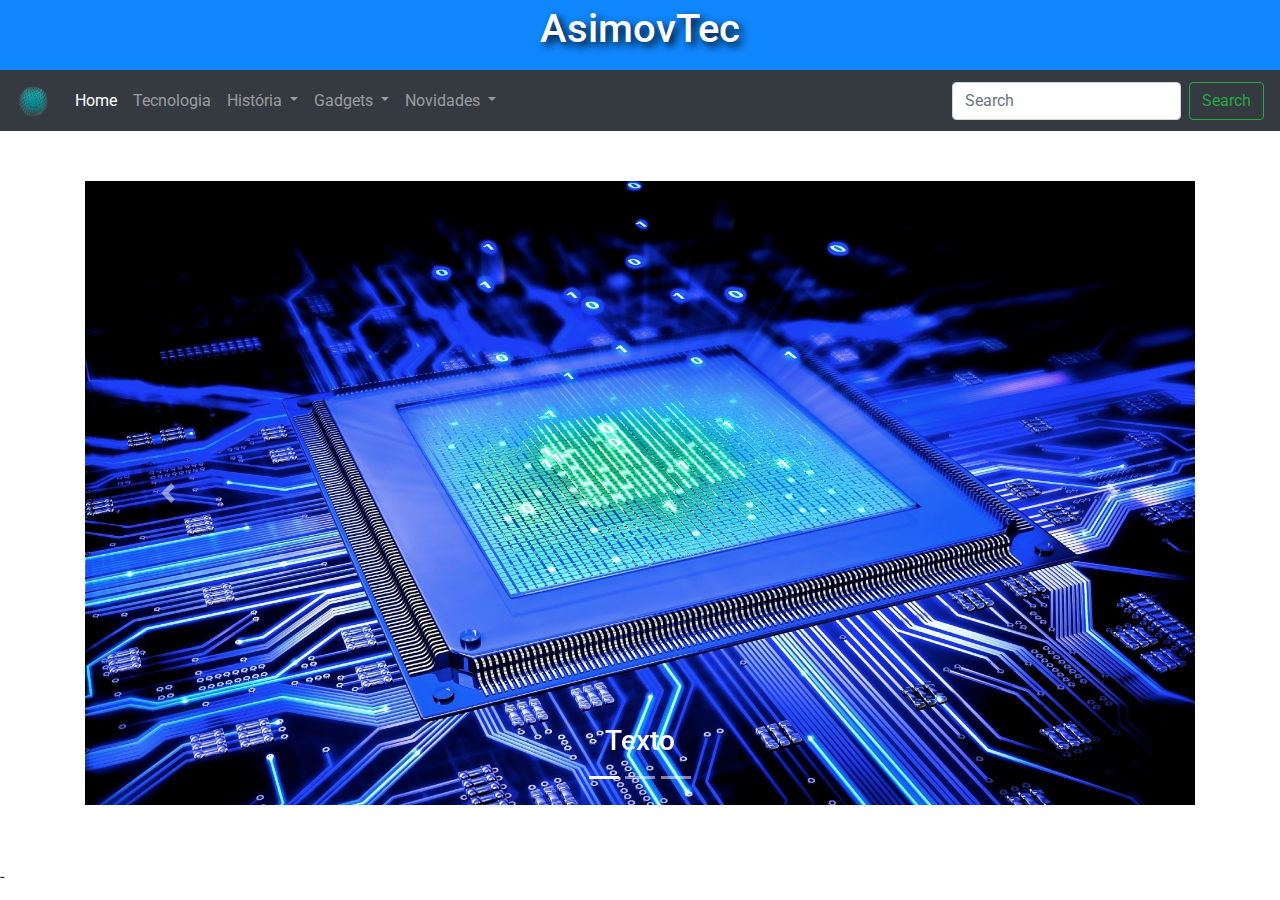
<file: index.html>
<!doctype html>
<html lang="en">
  <head>
    <!-- Required meta tags -->
    <meta charset="utf-8">
    <meta name="viewport" content="width=device-width, initial-scale=1, shrink-to-fit=no">

    <!-- Bootstrap CSS -->
  <link rel="stylesheet" href="https://stackpath.bootstrapcdn.com/bootstrap/4.3.1/css/bootstrap.min.css" integrity="sha384-ggOyR0iXCbMQv3Xipma34MD+dH/1fQ784/j6cY/iJTQUOhcWr7x9JvoRxT2MZw1T" crossorigin="anonymous">
	<link rel="stylesheet" href="./css/style.css">
	<link href="https://fonts.googleapis.com/css?family=Roboto:400,700" rel="stylesheet">
	<title>AsimovTec- descubra todas as novidades sobre tecnologia e robotica</title>
  </head>
  <body>
  <div class="fluid">

	<header>
		<h1 class="h1header">AsimovTec</h1>
	</header>

	<nav class="navbar navbar-expand-lg navbar-dark bg-dark">
		<a class="navbar-brand" href="index.html"><img class="imgnav" src="./image/logo.png" alt="Logo do site em png"/></a>
		<button class="navbar-toggler" type="button" data-toggle="collapse" data-target="#navbarSupportedContent" aria-controls="navbarSupportedContent" aria-expanded="false" aria-label="Toggle navigation">
			<span class="navbar-toggler-icon"></span>
		</button>

		<div class="collapse navbar-collapse" id="navbarSupportedContent">
			<ul class="navbar-nav mr-auto">
				<li class="nav-item active">
					<a class="nav-link" href="index.html">Home<span class="sr-only">(current)</span></a>
				</li>
				<li class="nav-item">
					<a class="nav-link" href="#">Tecnologia</a>
				</li>
				<li class="nav-item dropdown">
					<a class="nav-link dropdown-toggle" href="#" id="navbarDropdown" role="button" data-toggle="dropdown" aria-haspopup="true" aria-expanded="false">
					História
					</a>
					<div class="dropdown-menu" aria-labelledby="navbarDropdown">
						<a class="dropdown-item" href="./historia/origem_robotica.html">Origem da Robótica</a>
						<a class="dropdown-item" href="./historia/issac_asimov.html">Isaac Asimov</a>
						<a class="dropdown-item" href="./historia/elon_musk.html">Elon Musk</a>
						<a class="dropdown-item" href="./historia/jeff_bezos.html">Jeff Bezos</a>
					</div>
				</li>
				<li class="nav-item dropdown">
					<a class="nav-link dropdown-toggle" href="#" id="navbarDropdown" role="button" data-toggle="dropdown" aria-haspopup="true" aria-expanded="false">
					Gadgets
					</a>
					<div class="dropdown-menu" aria-labelledby="navbarDropdown">
						<a class="dropdown-item" href="#">Action</a>
						<a class="dropdown-item" href="#">Another action</a>
						<div class="dropdown-divider"></div>
						<a class="dropdown-item" href="#">Something else here</a>
					</div>
				</li>
				<li class="nav-item dropdown">
					<a class="nav-link dropdown-toggle" href="#" id="navbarDropdown" role="button" data-toggle="dropdown" aria-haspopup="true" aria-expanded="false">
					Novidades
					</a>
					<div class="dropdown-menu" aria-labelledby="navbarDropdown">
						<a class="dropdown-item" href="#">Action</a>
						<a class="dropdown-item" href="#">Another action</a>
						<div class="dropdown-divider"></div>
						<a class="dropdown-item" href="#">Something else here</a>
					</div>
				</li>
			</ul>
			<form class="form-inline my-2 my-lg-0">
				<input class="form-control mr-sm-2" type="search" placeholder="Search" aria-label="Search">
				<button class="btn btn-outline-success my-2 my-sm-0" type="submit">Search</button>
			</form>
		</div>
	</nav>

	<article class="container">

		<div id="carouselExampleIndicators" class="carousel slide" data-ride="carousel">
		  <ol class="carousel-indicators">
			<li data-target="#carouselExampleIndicators" data-slide-to="0" class="active"></li>
			<li data-target="#carouselExampleIndicators" data-slide-to="1"></li>
			<li data-target="#carouselExampleIndicators" data-slide-to="2"></li>
		  </ol>
		  <div class="carousel-inner">
			<div class="carousel-item active">
			  <img class="d-block w-100" src="./image/tecnologia.jpg" alt="Foto de uma CPU" id="teste"/>
				<div class="carousel-caption">
					<h3>Texto</h3>
			   </div>
			</div>
			<div class="carousel-item">
			  <img class="d-block w-100" src="./image/chappie.jpg" alt="Foto do filme Chappie" id="teste"/>
				<div class="carousel-caption">
					<h3>Texto</h3>
				</div>
			</div>
			<div class="carousel-item">
			  <img class="d-block w-100" src="./image/drone.jpg" alt="Foto de um Drone" id="teste"/>
				<div class="carousel-caption">
					<h3>Texto</h3>
				</div>
			</div>
		  </div>
		  <a class="carousel-control-prev" href="#carouselExampleIndicators" role="button" data-slide="prev">
			<span class="carousel-control-prev-icon" aria-hidden="true"></span>
			<span class="sr-only">Previous</span>
		  </a>
		  <a class="carousel-control-next" href="#carouselExampleIndicators" role="button" data-slide="next">
			<span class="carousel-control-next-icon" aria-hidden="true"></span>
			<span class="sr-only">Next</span>
		  </a>
		</div>
	</article>
	</div>


    <!-- Optional JavaScript -->
    <!-- jQuery first, then Popper.js, then Bootstrap JS -->
    <script src="https://code.jquery.com/jquery-3.3.1.slim.min.js" integrity="sha384-q8i/X+965DzO0rT7abK41JStQIAqVgRVzpbzo5smXKp4YfRvH+8abtTE1Pi6jizo" crossorigin="anonymous"></script>
    <script src="https://cdnjs.cloudflare.com/ajax/libs/popper.js/1.14.7/umd/popper.min.js" integrity="sha384-UO2eT0CpHqdSJQ6hJty5KVphtPhzWj9WO1clHTMGa3JDZwrnQq4sF86dIHNDz0W1" crossorigin="anonymous"></script>
    <script src="https://stackpath.bootstrapcdn.com/bootstrap/4.3.1/js/bootstrap.min.js" integrity="sha384-JjSmVgyd0p3pXB1rRibZUAYoIIy6OrQ6VrjIEaFf/nJGzIxFDsf4x0xIM+B07jRM" crossorigin="anonymous"></script>-
  </body>
</html>
</file>
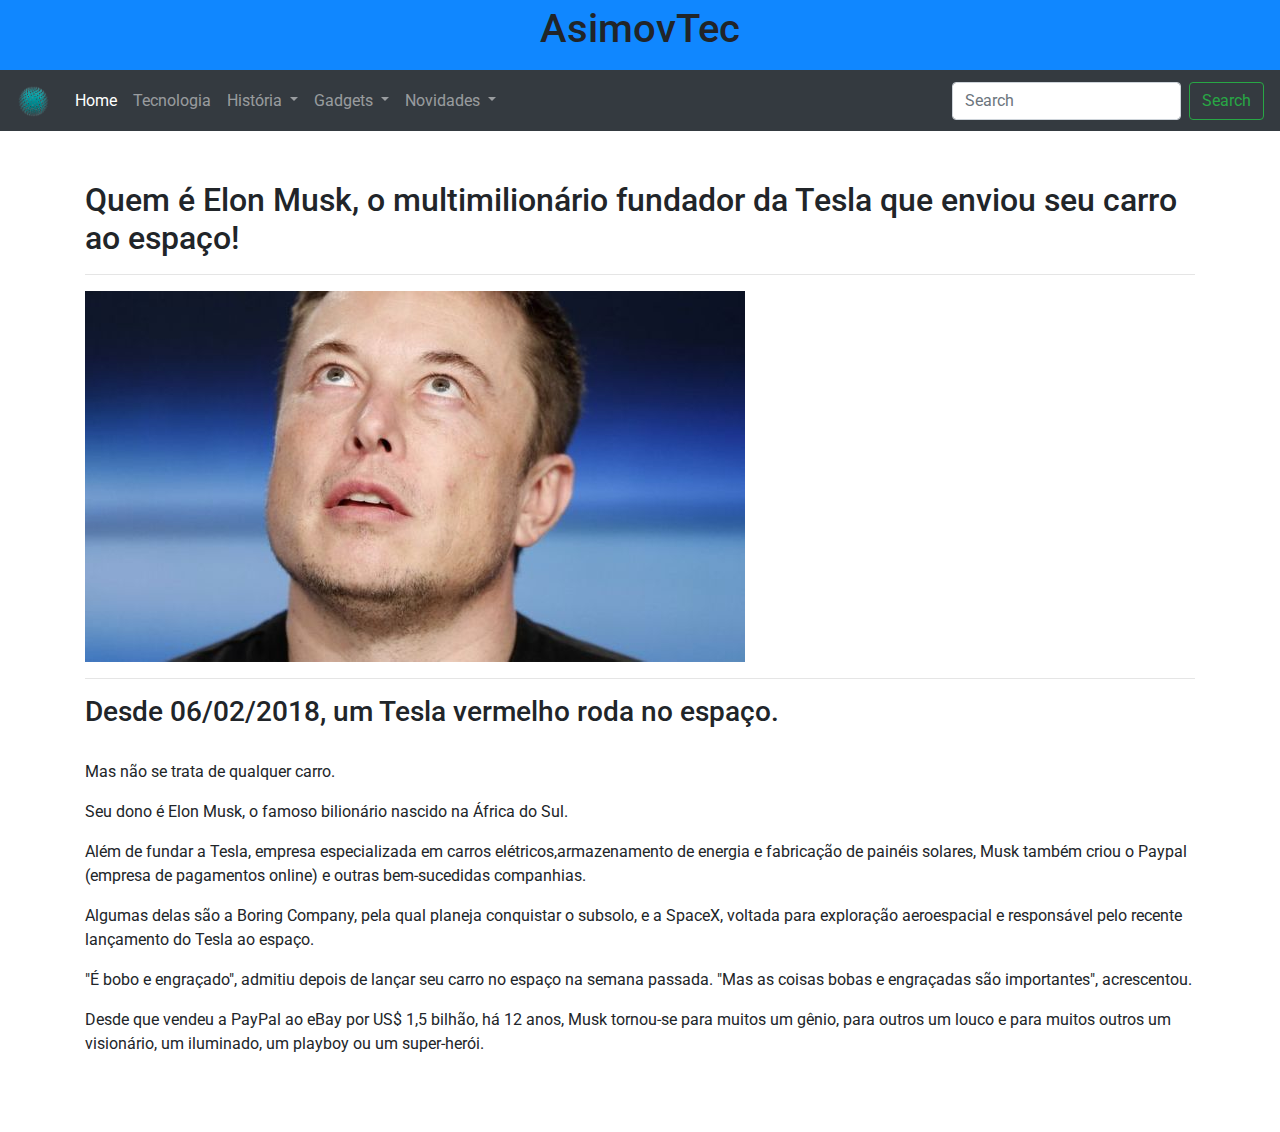
<file: historia/elon_musk.html>
<!doctype html>
<html lang="en">
  <head>
    <!-- Required meta tags -->
    <meta charset="utf-8">
    <meta name="viewport" content="width=device-width, initial-scale=1, shrink-to-fit=no">

    <!-- Bootstrap CSS -->
  <link rel="stylesheet" href="https://stackpath.bootstrapcdn.com/bootstrap/4.3.1/css/bootstrap.min.css" integrity="sha384-ggOyR0iXCbMQv3Xipma34MD+dH/1fQ784/j6cY/iJTQUOhcWr7x9JvoRxT2MZw1T" crossorigin="anonymous">
	<link rel="stylesheet" href="../css/style.css">
	<link href="https://fonts.googleapis.com/css?family=Roboto:400,700" rel="stylesheet">
	<title>AsimovTec- descubra todas as novidades sobre tecnologia e robotica</title>
  </head>
  <body>
  <div class="fluid">

	<header>
		<h1>AsimovTec</h1>
	</header>

	<nav class="navbar navbar-expand-lg navbar-dark bg-dark">
		<a class="navbar-brand" href="#"><img class="imgnav" src="../image/logo.png" alt="Logo do site em png"/></a>
		<button class="navbar-toggler" type="button" data-toggle="collapse" data-target="#navbarSupportedContent" aria-controls="navbarSupportedContent" aria-expanded="false" aria-label="Toggle navigation">
			<span class="navbar-toggler-icon"></span>
		</button>

		<div class="collapse navbar-collapse" id="navbarSupportedContent">
			<ul class="navbar-nav mr-auto">
				<li class="nav-item active">
					<a class="nav-link" href="../index.html">Home <span class="sr-only">(current)</span></a>
				</li>
				<li class="nav-item">
					<a class="nav-link" href="#">Tecnologia</a>
				</li>
				<li class="nav-item dropdown">
					<a class="nav-link dropdown-toggle" href="#" id="navbarDropdown" role="button" data-toggle="dropdown" aria-haspopup="true" aria-expanded="false">
					História
					</a>
					<div class="dropdown-menu" aria-labelledby="navbarDropdown">
            <a class="dropdown-item" href="origem_robotica.html">Origem da Robótica</a>
            <a class="dropdown-item" href="issac_asimov.html">Issac Asimov</a>
            <a class="dropdown-item" href="elon_musk.html">Elon Musk</a>
					</div>
				</li>
				<li class="nav-item dropdown">
					<a class="nav-link dropdown-toggle" href="#" id="navbarDropdown" role="button" data-toggle="dropdown" aria-haspopup="true" aria-expanded="false">
					Gadgets
					</a>
					<div class="dropdown-menu" aria-labelledby="navbarDropdown">
						<a class="dropdown-item" href="#">Action</a>
						<a class="dropdown-item" href="#">Another action</a>
						<div class="dropdown-divider"></div>
						<a class="dropdown-item" href="#">Something else here</a>
					</div>
				</li>
				<li class="nav-item dropdown">
					<a class="nav-link dropdown-toggle" href="#" id="navbarDropdown" role="button" data-toggle="dropdown" aria-haspopup="true" aria-expanded="false">
					Novidades
					</a>
					<div class="dropdown-menu" aria-labelledby="navbarDropdown">
						<a class="dropdown-item" href="#">Action</a>
						<a class="dropdown-item" href="#">Another action</a>
						<div class="dropdown-divider"></div>
						<a class="dropdown-item" href="#">Something else here</a>
					</div>
				</li>
			</ul>
			<form class="form-inline my-2 my-lg-0">
				<input class="form-control mr-sm-2" type="search" placeholder="Search" aria-label="Search">
				<button class="btn btn-outline-success my-2 my-sm-0" type="submit">Search</button>
			</form>
		</div>
	</nav>
	<article>
		<div class="container">
			<h2>Quem é Elon Musk, o multimilionário fundador da Tesla que enviou seu carro ao espaço!</h2>
			<hr>
			<img src="../image/elon-face.jpg" alt="Foto de Elon Musk" id="teste"/>
			<hr>
			<h3>Desde 06/02/2018, um Tesla vermelho roda no espaço.</h3>
			<br>
			<p>Mas não se trata de qualquer carro.</p>

			<p>Seu dono é Elon Musk, o famoso bilionário nascido na África do Sul.

			<p>Além de fundar a Tesla, empresa especializada em carros elétricos,armazenamento de energia e fabricação de painéis solares, Musk também criou o Paypal (empresa de pagamentos online) e outras bem-sucedidas companhias.</p>

			<p>Algumas delas são a Boring Company, pela qual planeja conquistar o subsolo, e a SpaceX, voltada para exploração aeroespacial e responsável pelo recente lançamento do Tesla ao espaço.</p>

			<p>"É bobo e engraçado", admitiu depois de lançar seu carro no espaço na semana passada. "Mas as coisas bobas e engraçadas são importantes", acrescentou.</p>

			<p>Desde que vendeu a PayPal ao eBay por US$ 1,5 bilhão, há 12 anos, Musk tornou-se para muitos um gênio, para outros um louco e para muitos outros um visionário, um iluminado, um playboy ou um super-herói.</p>
		</div>
	</article>


	<!-- Optional JavaScript -->
    <!-- jQuery first, then Popper.js, then Bootstrap JS -->
    <script src="https://code.jquery.com/jquery-3.3.1.slim.min.js" integrity="sha384-q8i/X+965DzO0rT7abK41JStQIAqVgRVzpbzo5smXKp4YfRvH+8abtTE1Pi6jizo" crossorigin="anonymous"></script>
    <script src="https://cdnjs.cloudflare.com/ajax/libs/popper.js/1.14.7/umd/popper.min.js" integrity="sha384-UO2eT0CpHqdSJQ6hJty5KVphtPhzWj9WO1clHTMGa3JDZwrnQq4sF86dIHNDz0W1" crossorigin="anonymous"></script>
    <script src="https://stackpath.bootstrapcdn.com/bootstrap/4.3.1/js/bootstrap.min.js" integrity="sha384-JjSmVgyd0p3pXB1rRibZUAYoIIy6OrQ6VrjIEaFf/nJGzIxFDsf4x0xIM+B07jRM" crossorigin="anonymous"></script>
  </body>
</html>
</file>
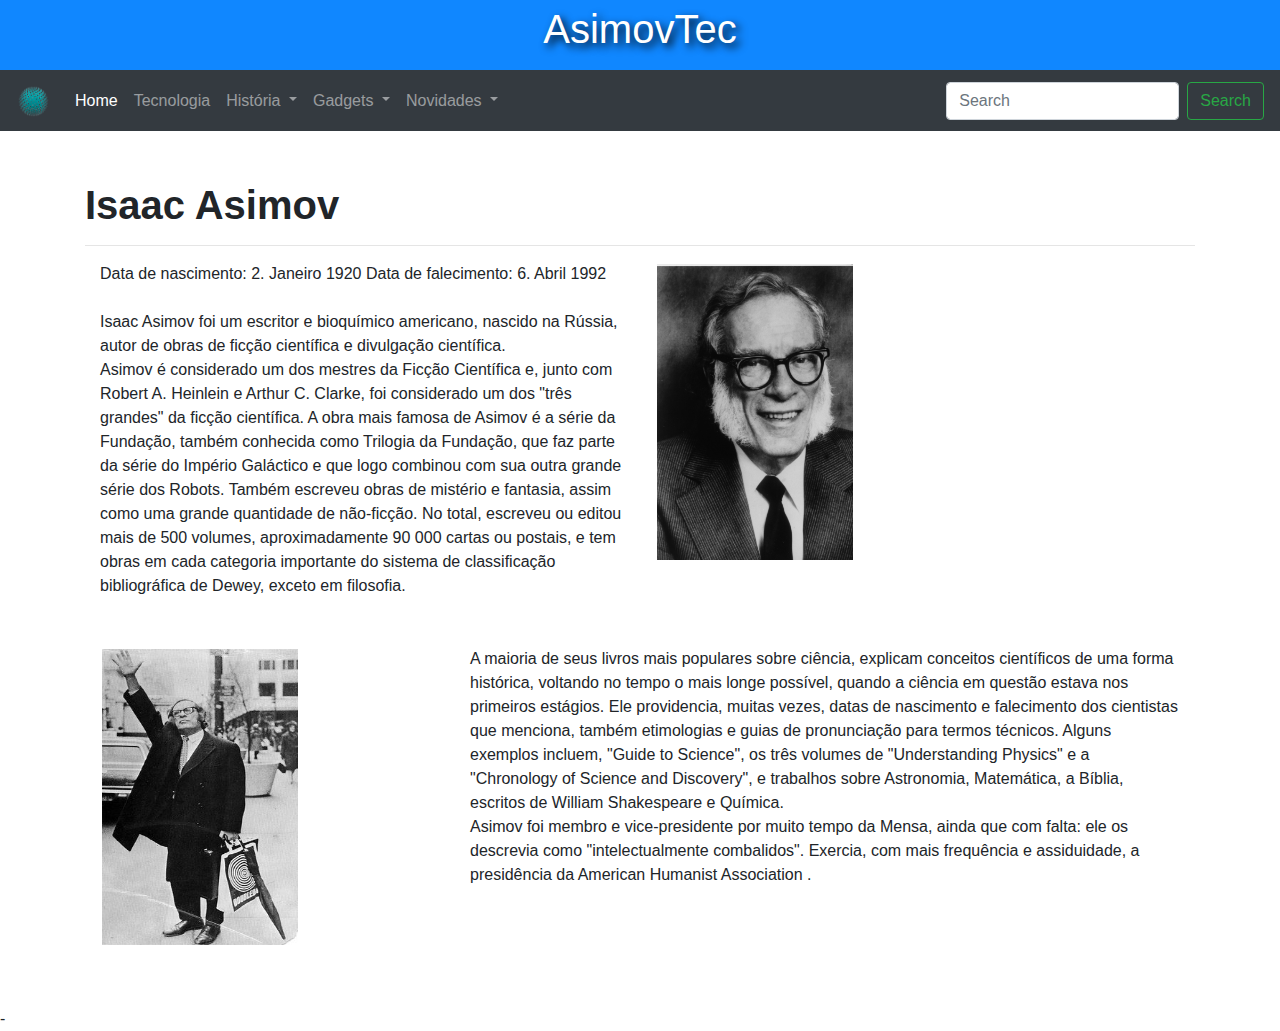
<file: historia/issac_asimov.html>
<!DOCTYPE html>
<html lang="en" dir="ltr">
  <head>
    <meta charset="utf-8">
    <link rel="stylesheet" href="https://stackpath.bootstrapcdn.com/bootstrap/4.3.1/css/bootstrap.min.css" integrity="sha384-ggOyR0iXCbMQv3Xipma34MD+dH/1fQ784/j6cY/iJTQUOhcWr7x9JvoRxT2MZw1T" crossorigin="anonymous">
  	<link rel="stylesheet" href="../css/style.css">
  	<!-- <link href="https://fonts.googleapis.com/css?family=Roboto:400,700" rel="stylesheet"> -->

    <title>Isaac Asimov</title>
  </head>
  <body>
    <div class="fluid">

    <header>
      <h1 class="h1header">AsimovTec</h1>
    </header>

    <nav class="navbar navbar-expand-lg navbar-dark bg-dark">
      <a class="navbar-brand" href="../index.html"><img class="imgnav" src="../image/logo.png" alt="Logo do site em png"/></a>
      <button class="navbar-toggler" type="button" data-toggle="collapse" data-target="#navbarSupportedContent" aria-controls="navbarSupportedContent" aria-expanded="false" aria-label="Toggle navigation">
        <span class="navbar-toggler-icon"></span>
      </button>

      <div class="collapse navbar-collapse" id="navbarSupportedContent">
        <ul class="navbar-nav mr-auto">
          <li class="nav-item active">
            <a class="nav-link" href="../index.html">Home <span class="sr-only">(current)</span></a>
          </li>
          <li class="nav-item">
            <a class="nav-link" href="#">Tecnologia</a>
          </li>
          <li class="nav-item dropdown">
            <a class="nav-link dropdown-toggle" href="#" id="navbarDropdown" role="button" data-toggle="dropdown" aria-haspopup="true" aria-expanded="false">
              História
              </a>
              <div class="dropdown-menu" aria-labelledby="navbarDropdown">
                <a class="dropdown-item" href="origem_robotica.html">Origem da Robótica</a>
                <a class="dropdown-item" href="issac_asimov.html">Isaac Asimov</a>
                <a class="dropdown-item" href="elon_musk.html">Elon Musk</a>
				<a class="dropdown-item" href="jeff_bezos.html">Jeff Bezos</a>
              </div>
          </li>
          <li class="nav-item dropdown">
            <a class="nav-link dropdown-toggle" href="#" id="navbarDropdown" role="button" data-toggle="dropdown" aria-haspopup="true" aria-expanded="false">
            Gadgets
            </a>
            <div class="dropdown-menu" aria-labelledby="navbarDropdown">
              <a class="dropdown-item" href="#">Action</a>
              <a class="dropdown-item" href="#">Another action</a>
              <div class="dropdown-divider"></div>
              <a class="dropdown-item" href="#">Something else here</a>
            </div>
          </li>
          <li class="nav-item dropdown">
            <a class="nav-link dropdown-toggle" href="#" id="navbarDropdown" role="button" data-toggle="dropdown" aria-haspopup="true" aria-expanded="false">
            Novidades
            </a>
            <div class="dropdown-menu" aria-labelledby="navbarDropdown">
              <a class="dropdown-item" href="#">Action</a>
              <a class="dropdown-item" href="#">Another action</a>
              <div class="dropdown-divider"></div>
              <a class="dropdown-item" href="#">Something else here</a>
            </div>
          </li>
        </ul>
        <form class="form-inline my-2 my-lg-0">
          <input class="form-control mr-sm-2" type="search" placeholder="Search" aria-label="Search">
          <button class="btn btn-outline-success my-2 my-sm-0" type="submit">Search</button>
        </form>
      </div>
    </nav>
		
	<article class="container">
      <h1 class="font-weight-bold">Isaac Asimov</h1>
      <hr>
      <div class="container-fluid">
        <div class="row">
          <div class="col-md"><p>Data de nascimento: 2. Janeiro 1920 Data de falecimento: 6. Abril 1992
			<br>
            <br>Isaac Asimov foi um escritor e bioquímico americano, nascido na Rússia, autor de obras de ficção científica e divulgação científica.
			<br>Asimov é considerado um dos mestres da Ficção Científica e, junto com Robert A. Heinlein e Arthur C. Clarke, foi considerado um dos "três grandes" da ficção científica. A obra mais famosa de Asimov é a série da Fundação, também conhecida como Trilogia da Fundação, que faz parte da série do Império Galáctico e que logo combinou com sua outra grande série dos Robots. Também escreveu obras de mistério e fantasia, assim como uma grande quantidade de não-ficção. No total, escreveu ou editou mais de 500 volumes, aproximadamente 90 000 cartas ou postais, e tem obras em cada categoria importante do sistema de classificação bibliográfica de Dewey, exceto em filosofia.
			<br>
			</p>
		  </div>
          <div class="col-md"><img class="img-fluid img" src="../image/asimov-1.jpg" alt="Foto de Isaac Asimov"></div>
          <div class="w-100"></div>
          <hr>
          <div class="col-md"><img class="img-fluid img" src="../image/asimov-2.jpg" alt="Foto de Isaac Asimov"></div>
            <div class="col-md-8">
				<p>A maioria de seus livros mais populares sobre ciência, explicam conceitos científicos de uma forma histórica, voltando no tempo o mais longe possível, quando a ciência em questão estava nos primeiros estágios. Ele providencia, muitas vezes, datas de nascimento e falecimento dos cientistas que menciona, também etimologias e guias de pronunciação para termos técnicos. Alguns exemplos incluem, "Guide to Science", os três volumes de "Understanding Physics" e a "Chronology of Science and Discovery", e trabalhos sobre Astronomia, Matemática, a Bíblia, escritos de William Shakespeare e Química.
				<br>
				Asimov foi membro e vice-presidente por muito tempo da Mensa, ainda que com falta: ele os descrevia como "intelectualmente combalidos". Exercia, com mais frequência e assiduidade, a presidência da American Humanist Association .
				<br>
				</p>
		   </div>
        </div>
      </div>
    </article>
	<script src="https://code.jquery.com/jquery-3.3.1.slim.min.js" integrity="sha384-q8i/X+965DzO0rT7abK41JStQIAqVgRVzpbzo5smXKp4YfRvH+8abtTE1Pi6jizo" crossorigin="anonymous"></script>
    <script src="https://cdnjs.cloudflare.com/ajax/libs/popper.js/1.14.7/umd/popper.min.js" integrity="sha384-UO2eT0CpHqdSJQ6hJty5KVphtPhzWj9WO1clHTMGa3JDZwrnQq4sF86dIHNDz0W1" crossorigin="anonymous"></script>
    <script src="https://stackpath.bootstrapcdn.com/bootstrap/4.3.1/js/bootstrap.min.js" integrity="sha384-JjSmVgyd0p3pXB1rRibZUAYoIIy6OrQ6VrjIEaFf/nJGzIxFDsf4x0xIM+B07jRM" crossorigin="anonymous"></script>-
  </body>
</html>
</file>
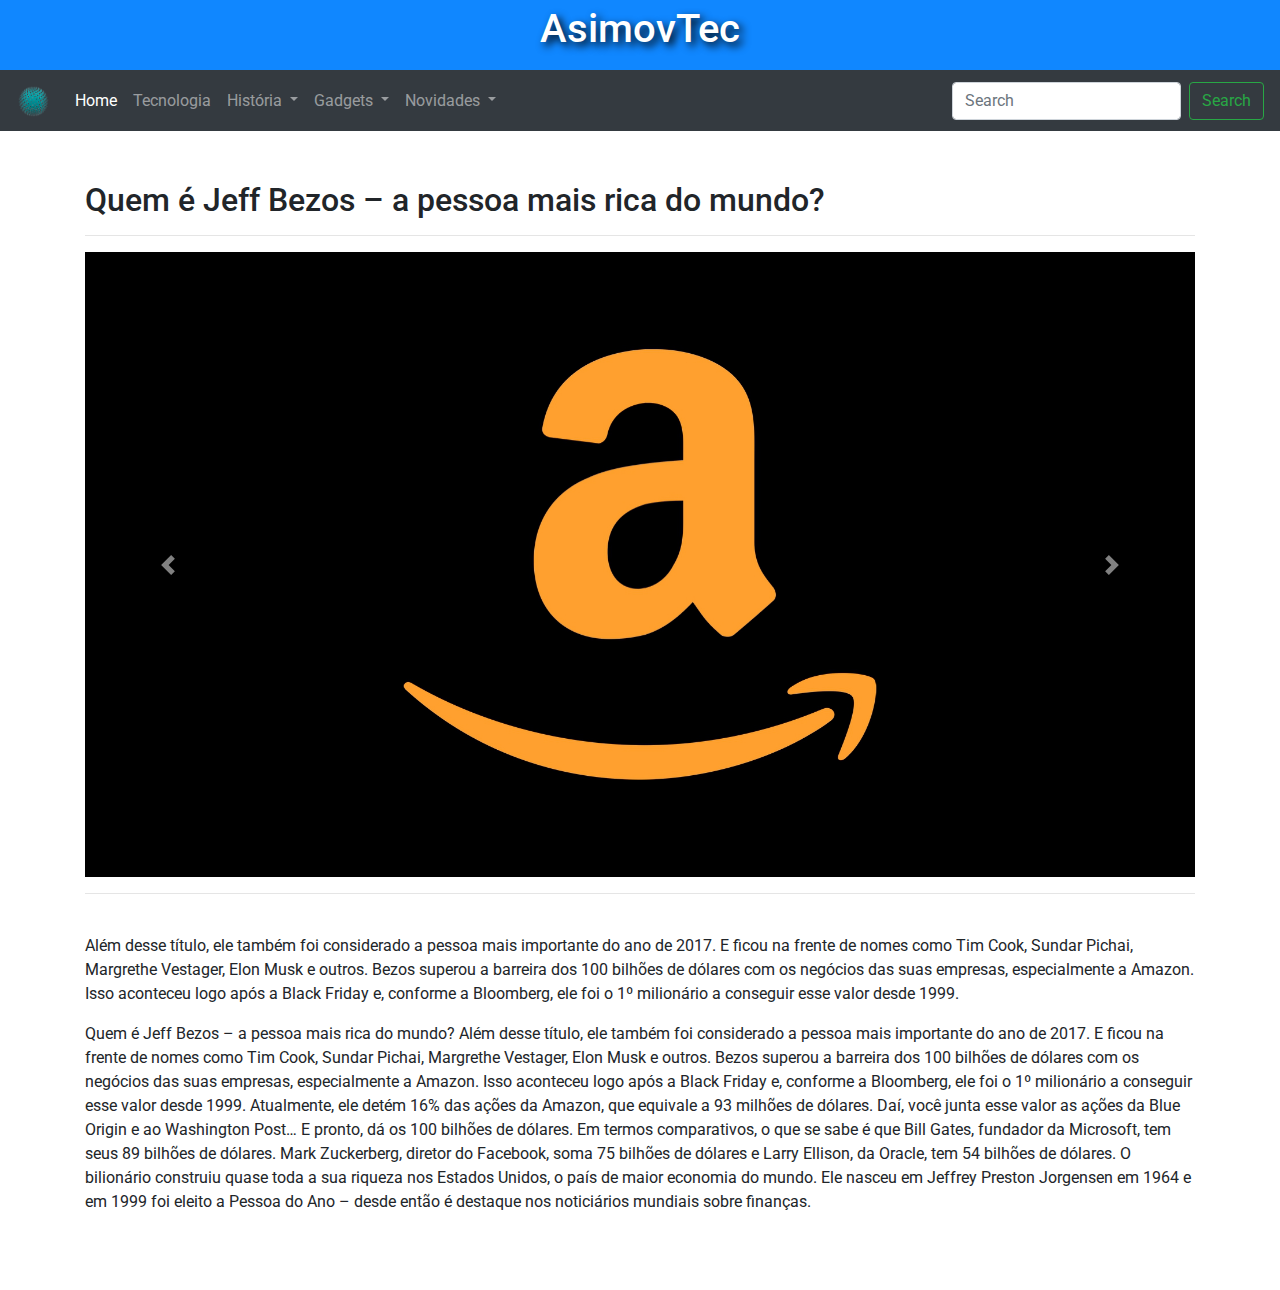
<file: historia/jeff_bezos.html>
<!doctype html>
<html lang="en">
  <head>
    <!-- Required meta tags -->
    <meta charset="utf-8">
    <meta name="viewport" content="width=device-width, initial-scale=1, shrink-to-fit=no">

    <!-- Bootstrap CSS -->
  <link rel="stylesheet" href="https://stackpath.bootstrapcdn.com/bootstrap/4.3.1/css/bootstrap.min.css" integrity="sha384-ggOyR0iXCbMQv3Xipma34MD+dH/1fQ784/j6cY/iJTQUOhcWr7x9JvoRxT2MZw1T" crossorigin="anonymous">
	<link rel="stylesheet" href="../css/style.css">
	<link href="https://fonts.googleapis.com/css?family=Roboto:400,700" rel="stylesheet">
	<title>Elon Musk</title>
  </head>
  <body>
  <div class="fluid">

	<header>
		<h1 class="h1header">AsimovTec</h1>
	</header>

	<nav class="navbar navbar-expand-lg navbar-dark bg-dark">
		<a class="navbar-brand" href="#"><img class="imgnav" src="../image/logo.png" alt="Logo do site em png"/></a>
		<button class="navbar-toggler" type="button" data-toggle="collapse" data-target="#navbarSupportedContent" aria-controls="navbarSupportedContent" aria-expanded="false" aria-label="Toggle navigation">
			<span class="navbar-toggler-icon"></span>
		</button>

		<div class="collapse navbar-collapse" id="navbarSupportedContent">
			<ul class="navbar-nav mr-auto">
				<li class="nav-item active">
					<a class="nav-link" href="../index.html">Home <span class="sr-only">(current)</span></a>
				</li>
				<li class="nav-item">
					<a class="nav-link" href="#">Tecnologia</a>
				</li>
				<li class="nav-item dropdown">
					<a class="nav-link dropdown-toggle" href="#" id="navbarDropdown" role="button" data-toggle="dropdown" aria-haspopup="true" aria-expanded="false">
					História
					</a>
					<div class="dropdown-menu" aria-labelledby="navbarDropdown">
            <a class="dropdown-item" href="origem_robotica.html">Origem da Robótica</a>
            <a class="dropdown-item" href="issac_asimov.html">Issac Asimov</a>
            <a class="dropdown-item" href="elon_musk.html">Elon Musk</a>
            <a class="dropdown-item" href="jeff_bezos.html">Jeff Bezos</a>
					</div>
				</li>
				<li class="nav-item dropdown">
					<a class="nav-link dropdown-toggle" href="#" id="navbarDropdown" role="button" data-toggle="dropdown" aria-haspopup="true" aria-expanded="false">
					Gadgets
					</a>
					<div class="dropdown-menu" aria-labelledby="navbarDropdown">
						<a class="dropdown-item" href="#">Action</a>
						<a class="dropdown-item" href="#">Another action</a>
						<div class="dropdown-divider"></div>
						<a class="dropdown-item" href="#">Something else here</a>
					</div>
				</li>
				<li class="nav-item dropdown">
					<a class="nav-link dropdown-toggle" href="#" id="navbarDropdown" role="button" data-toggle="dropdown" aria-haspopup="true" aria-expanded="false">
					Novidades
					</a>
					<div class="dropdown-menu" aria-labelledby="navbarDropdown">
						<a class="dropdown-item" href="#">Action</a>
						<a class="dropdown-item" href="#">Another action</a>
						<div class="dropdown-divider"></div>
						<a class="dropdown-item" href="#">Something else here</a>
					</div>
				</li>
			</ul>
			<form class="form-inline my-2 my-lg-0">
				<input class="form-control mr-sm-2" type="search" placeholder="Search" aria-label="Search">
				<button class="btn btn-outline-success my-2 my-sm-0" type="submit">Search</button>
			</form>
		</div>
	</nav>
	<article>
		<div class="container">
			<h2>Quem é Jeff Bezos – a pessoa mais rica do mundo?</h2>
			<hr>
			<div id="carouselExampleControls" class="carousel slide" data-ride="carousel">
			  <div class="carousel-inner">
				<div class="carousel-item active">
				  <img class="d-block w-100" src="../image/amazon-1.jpg" alt="Foto de Jeff Bezos" id="teste"/>
				</div>
				<div class="carousel-item">
				  <img class="d-block w-100" src="../image/jeff-5.jpg" alt="Foto de Jeff Bezos" id="teste"/>
				</div>
			</div>
			  <a class="carousel-control-prev" href="#carouselExampleControls" role="button" data-slide="prev">
				<span class="carousel-control-prev-icon" aria-hidden="true"></span>
				<span class="sr-only">Previous</span>
			  </a>
			  <a class="carousel-control-next" href="#carouselExampleControls" role="button" data-slide="next">
				<span class="carousel-control-next-icon" aria-hidden="true"></span>
				<span class="sr-only">Next</span>
			  </a>
			</div>
			<hr>
			<br>
			<p>Além desse título, ele também foi considerado a pessoa mais importante do ano de 2017. E ficou na frente de nomes como Tim Cook, Sundar Pichai, Margrethe Vestager, Elon Musk e outros.

				Bezos superou a barreira dos 100 bilhões de dólares com os negócios das suas empresas, especialmente a Amazon. Isso aconteceu logo após a Black Friday e, conforme a Bloomberg, ele foi o 1º milionário a conseguir esse valor desde 1999.</p>
			<p>	Quem é Jeff Bezos – a pessoa mais rica do mundo?

 
				Além desse título, ele também foi considerado a pessoa mais importante do ano de 2017. E ficou na frente de nomes como Tim Cook, Sundar Pichai, Margrethe Vestager, Elon Musk e outros.

				Bezos superou a barreira dos 100 bilhões de dólares com os negócios das suas empresas, especialmente a Amazon. Isso aconteceu logo após a Black Friday e, conforme a Bloomberg, ele foi o 1º milionário a conseguir esse valor desde 1999.


 
				Atualmente, ele detém 16% das ações da Amazon, que equivale a 93 milhões de dólares. Daí, você junta esse valor as ações da Blue Origin e ao Washington Post… E pronto, dá os 100 bilhões de dólares.

				Em termos comparativos, o que se sabe é que Bill Gates, fundador da Microsoft, tem seus 89 bilhões de dólares. Mark Zuckerberg, diretor do Facebook, soma 75 bilhões de dólares e Larry Ellison, da Oracle, tem 54 bilhões de dólares.

				O bilionário construiu quase toda a sua riqueza nos Estados Unidos, o país de maior economia do mundo. Ele nasceu em Jeffrey Preston Jorgensen em 1964 e em 1999 foi eleito a Pessoa do Ano – desde então é destaque nos noticiários mundiais sobre finanças.</p>
			

			
		</div>
	</article>


	<!-- Optional JavaScript -->
    <!-- jQuery first, then Popper.js, then Bootstrap JS -->
    <script src="https://code.jquery.com/jquery-3.3.1.slim.min.js" integrity="sha384-q8i/X+965DzO0rT7abK41JStQIAqVgRVzpbzo5smXKp4YfRvH+8abtTE1Pi6jizo" crossorigin="anonymous"></script>
    <script src="https://cdnjs.cloudflare.com/ajax/libs/popper.js/1.14.7/umd/popper.min.js" integrity="sha384-UO2eT0CpHqdSJQ6hJty5KVphtPhzWj9WO1clHTMGa3JDZwrnQq4sF86dIHNDz0W1" crossorigin="anonymous"></script>
    <script src="https://stackpath.bootstrapcdn.com/bootstrap/4.3.1/js/bootstrap.min.js" integrity="sha384-JjSmVgyd0p3pXB1rRibZUAYoIIy6OrQ6VrjIEaFf/nJGzIxFDsf4x0xIM+B07jRM" crossorigin="anonymous"></script>
  </body>
</html>
</file>
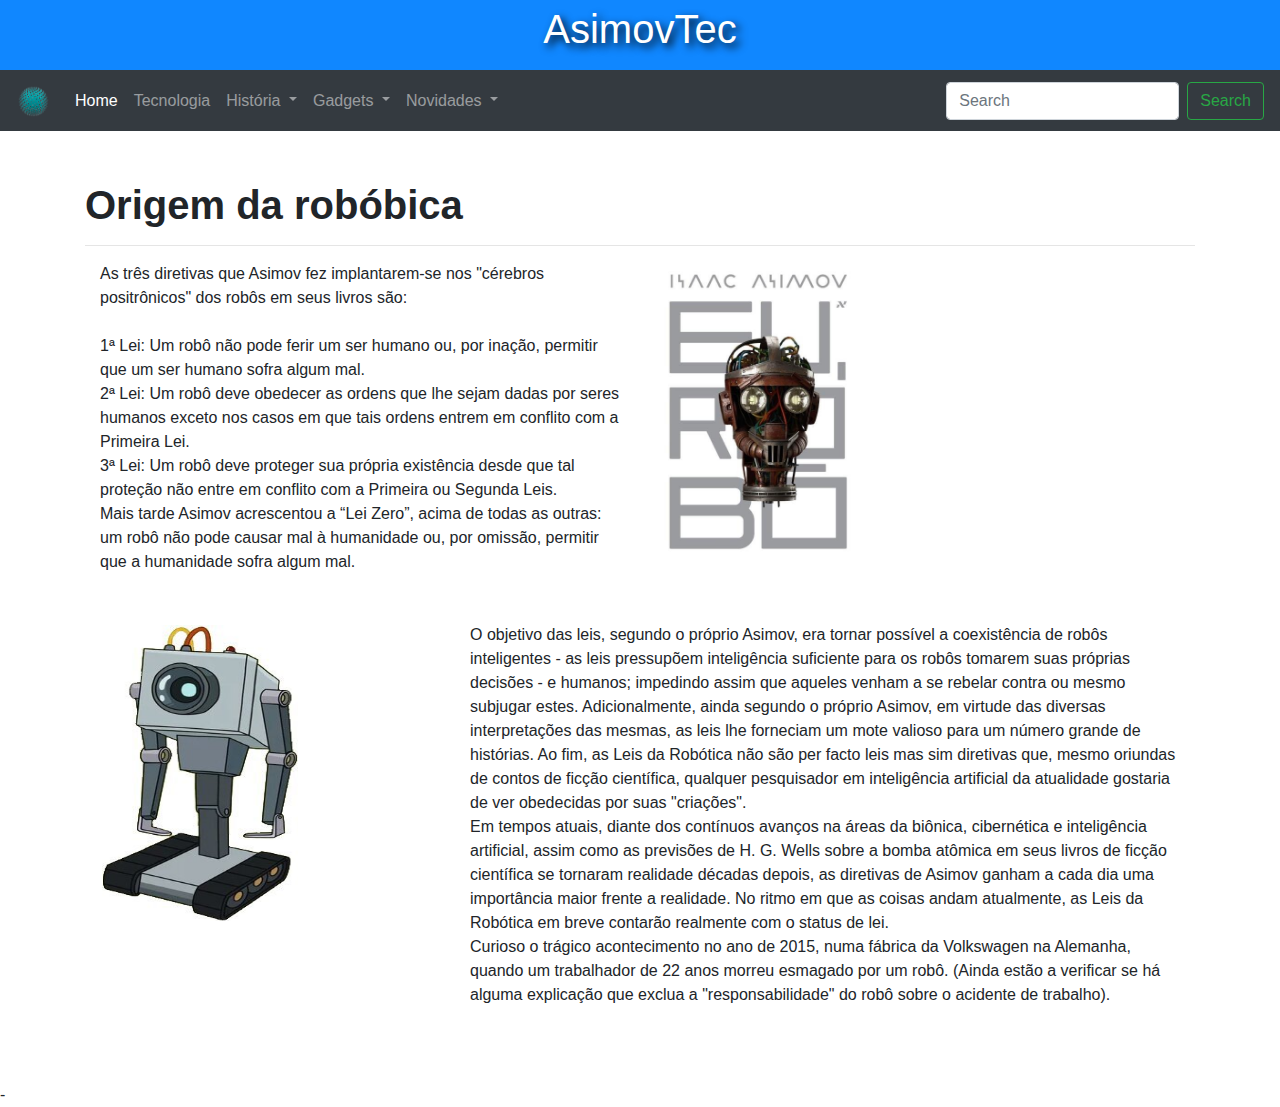
<file: historia/origem_robotica.html>
<!DOCTYPE html>
<html lang="en" dir="ltr">
  <head>
    <meta charset="utf-8">
    <link rel="stylesheet" href="https://stackpath.bootstrapcdn.com/bootstrap/4.3.1/css/bootstrap.min.css" integrity="sha384-ggOyR0iXCbMQv3Xipma34MD+dH/1fQ784/j6cY/iJTQUOhcWr7x9JvoRxT2MZw1T" crossorigin="anonymous">
  	<link rel="stylesheet" href="../css/style.css">
  	<!-- <link href="https://fonts.googleapis.com/css?family=Roboto:400,700" rel="stylesheet"> -->

    <title>Origem da Robotica</title>
  </head>
  <body>
    <div class="fluid">

    <header>
      <h1 class="h1header">AsimovTec</h1>
    </header>

    <nav class="navbar navbar-expand-lg navbar-dark bg-dark">
      <a class="navbar-brand" href="../index.html"><img class="imgnav" src="../image/logo.png" alt="Logo do site em png"/></a>
      <button class="navbar-toggler" type="button" data-toggle="collapse" data-target="#navbarSupportedContent" aria-controls="navbarSupportedContent" aria-expanded="false" aria-label="Toggle navigation">
        <span class="navbar-toggler-icon"></span>
      </button>

      <div class="collapse navbar-collapse" id="navbarSupportedContent">
        <ul class="navbar-nav mr-auto">
          <li class="nav-item active">
            <a class="nav-link" href="../index.html">Home <span class="sr-only">(current)</span></a>
          </li>
          <li class="nav-item">
            <a class="nav-link" href="#">Tecnologia</a>
          </li>
          <li class="nav-item dropdown">
            <a class="nav-link dropdown-toggle" href="#" id="navbarDropdown" role="button" data-toggle="dropdown" aria-haspopup="true" aria-expanded="false">
              História
              </a>
              <div class="dropdown-menu" aria-labelledby="navbarDropdown">
                <a class="dropdown-item" href="origem_robotica.html">Origem da Robótica</a>
                <a class="dropdown-item" href="issac_asimov.html">Isaac Asimov</a>
                <a class="dropdown-item" href="elon_musk.html">Elon Musk</a>
				<a class="dropdown-item" href="jeff_bezos.html">Jeff Bezos</a>
              </div>
          </li>
          <li class="nav-item dropdown">
            <a class="nav-link dropdown-toggle" href="#" id="navbarDropdown" role="button" data-toggle="dropdown" aria-haspopup="true" aria-expanded="false">
            Gadgets
            </a>
            <div class="dropdown-menu" aria-labelledby="navbarDropdown">
              <a class="dropdown-item" href="#">Action</a>
              <a class="dropdown-item" href="#">Another action</a>
              <div class="dropdown-divider"></div>
              <a class="dropdown-item" href="#">Something else here</a>
            </div>
          </li>
          <li class="nav-item dropdown">
            <a class="nav-link dropdown-toggle" href="#" id="navbarDropdown" role="button" data-toggle="dropdown" aria-haspopup="true" aria-expanded="false">
            Novidades
            </a>
            <div class="dropdown-menu" aria-labelledby="navbarDropdown">
              <a class="dropdown-item" href="#">Action</a>
              <a class="dropdown-item" href="#">Another action</a>
              <div class="dropdown-divider"></div>
              <a class="dropdown-item" href="#">Something else here</a>
            </div>
          </li>
        </ul>
        <form class="form-inline my-2 my-lg-0">
          <input class="form-control mr-sm-2" type="search" placeholder="Search" aria-label="Search">
          <button class="btn btn-outline-success my-2 my-sm-0" type="submit">Search</button>
        </form>
      </div>
    </nav>
    <article class="container">
      <h1 class="font-weight-bold">Origem da robóbica</h1>
      <hr>
      <div class="container-fluid">
        <div class="row">
          <div class="col-md"><p>As três diretivas que Asimov fez implantarem-se nos "cérebros positrônicos" dos robôs em seus livros são:
            <br>
            <br>1ª Lei: Um robô não pode ferir um ser humano ou, por inação, permitir que um ser humano sofra algum mal.
            <br>2ª Lei: Um robô deve obedecer as ordens que lhe sejam dadas por seres humanos exceto nos casos em que tais ordens entrem em conflito com a Primeira Lei.
            <br>3ª Lei: Um robô deve proteger sua própria existência desde que tal proteção não entre em conflito com a Primeira ou Segunda Leis.
            <br>Mais tarde Asimov acrescentou a “Lei Zero”, acima de todas as outras: um robô não pode causar mal à humanidade ou, por omissão, permitir que a humanidade sofra algum mal.
        </p></div>
          <div class="col-md"><img class="img-fluid img" src="../image/irobot.jpg" alt="Livro do escritor Isaac Asimov, Eu Robô"></div>
          <div class="w-100"></div>
          <hr>
          <div class="col-md"><img class="img-fluid img" src="../image/butterrobot.jpg" alt="Robô de passar manteiga seriado de animação Rick and Morty"></div>
            <div class="col-md-8"><p>O objetivo das leis, segundo o próprio Asimov, era tornar possível a coexistência de robôs inteligentes - as leis pressupõem inteligência suficiente para os robôs tomarem suas próprias decisões - e humanos; impedindo assim que aqueles venham a se rebelar contra ou mesmo subjugar estes. Adicionalmente, ainda segundo o próprio Asimov, em virtude das diversas interpretações das mesmas, as leis lhe forneciam um mote valioso para um número grande de histórias.
            Ao fim, as Leis da Robótica não são per facto leis mas sim diretivas que, mesmo oriundas de contos de ficção científica, qualquer pesquisador em inteligência artificial da atualidade gostaria de ver obedecidas por suas "criações".
            <br>
            Em tempos atuais, diante dos contínuos avanços na áreas da biônica, cibernética e inteligência artificial, assim como as previsões de H. G. Wells sobre a bomba atômica em seus livros de ficção científica se tornaram realidade décadas depois, as diretivas de Asimov ganham a cada dia uma importância maior frente a realidade. No ritmo em que as coisas andam atualmente, as Leis da Robótica em breve contarão realmente com o status de lei.
            <br>
            Curioso o trágico acontecimento no ano de 2015, numa fábrica da Volkswagen na Alemanha, quando um trabalhador de 22 anos morreu esmagado por um robô. (Ainda estão a verificar se há alguma explicação que exclua a "responsabilidade" do robô sobre o acidente de trabalho).</p></div>
        </div>
      </div>
    </article>

    <script src="https://code.jquery.com/jquery-3.3.1.slim.min.js" integrity="sha384-q8i/X+965DzO0rT7abK41JStQIAqVgRVzpbzo5smXKp4YfRvH+8abtTE1Pi6jizo" crossorigin="anonymous"></script>
    <script src="https://cdnjs.cloudflare.com/ajax/libs/popper.js/1.14.7/umd/popper.min.js" integrity="sha384-UO2eT0CpHqdSJQ6hJty5KVphtPhzWj9WO1clHTMGa3JDZwrnQq4sF86dIHNDz0W1" crossorigin="anonymous"></script>
    <script src="https://stackpath.bootstrapcdn.com/bootstrap/4.3.1/js/bootstrap.min.js" integrity="sha384-JjSmVgyd0p3pXB1rRibZUAYoIIy6OrQ6VrjIEaFf/nJGzIxFDsf4x0xIM+B07jRM" crossorigin="anonymous"></script>-
  </body>
</html>
</file>
<file: css/style.css>
body{
	font-family: 'Roboto', sans-serif;
}


header{
	background-color:#1087ff;
	width:100%;
	height:70px;
	text-align:center;
	padding: 5px;
}

article{
	float:top;
	padding-top:50px;
	padding-bottom:60px;
}

aside{
	float:center;
}

.h1header {
	color:#fff;
	text-shadow: black 0.1em 0.1em 0.2em
}

.imgnav{
	width:35px;
	height:35px;
}


#teste{position:relative;top:0}
#teste:hover{top:-10px;box-shadow:0 4px 4px #999;
   transition: all .2s ease-in-out}

.img{
  width: 200px;
  height: 300px;
  padding: 2px;
}
</file>
